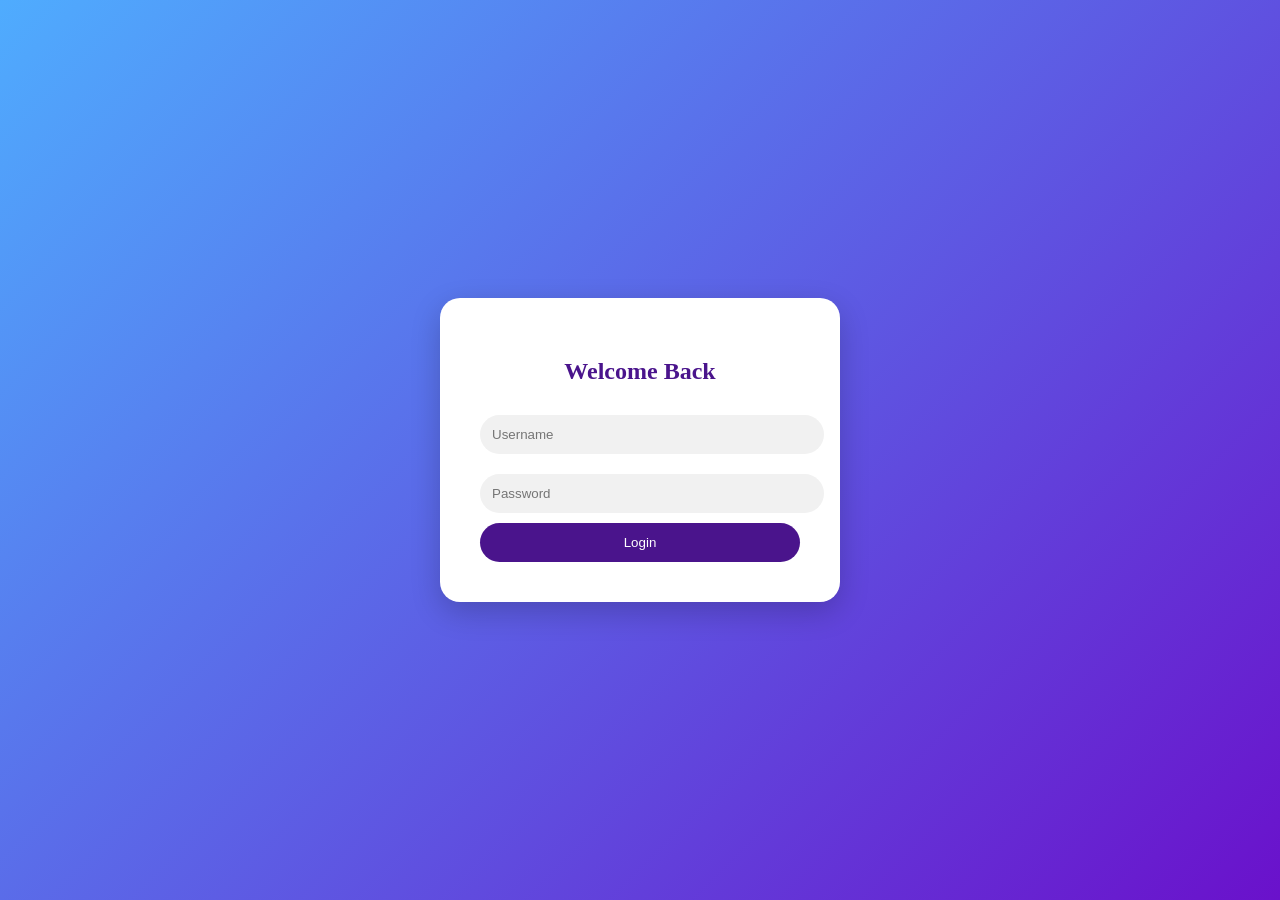
<file: templates/login.html>
<!DOCTYPE html>
<html>
<head>
<title>Login</title>
<style>
body {
    margin:0;
    font-family:'Segoe UI';
    background: linear-gradient(135deg,#4facfe,#6a11cb);
    height:100vh;
    display:flex;
    justify-content:center;
    align-items:center;
}

.card {
    background:white;
    padding:40px;
    border-radius:20px;
    width:320px;
    text-align:center;
    box-shadow:0 10px 30px rgba(0,0,0,0.2);
}

h2 {
    color:#4a148c;
}

input {
    width:100%;
    padding:12px;
    margin:10px 0;
    border-radius:20px;
    border:none;
    background:#f1f1f1;
}

button {
    width:100%;
    padding:12px;
    background:#4a148c;
    color:white;
    border:none;
    border-radius:20px;
    cursor:pointer;
}

button:hover {
    background:#6a11cb;
}
</style>
</head>

<body>

<div class="card">
    <h2>Welcome Back</h2>
    <form method="POST">
        <input name="username" placeholder="Username">
        <input name="password" type="password" placeholder="Password">
        <button>Login</button>
    </form>
</div>

</body>
</html>
</file>
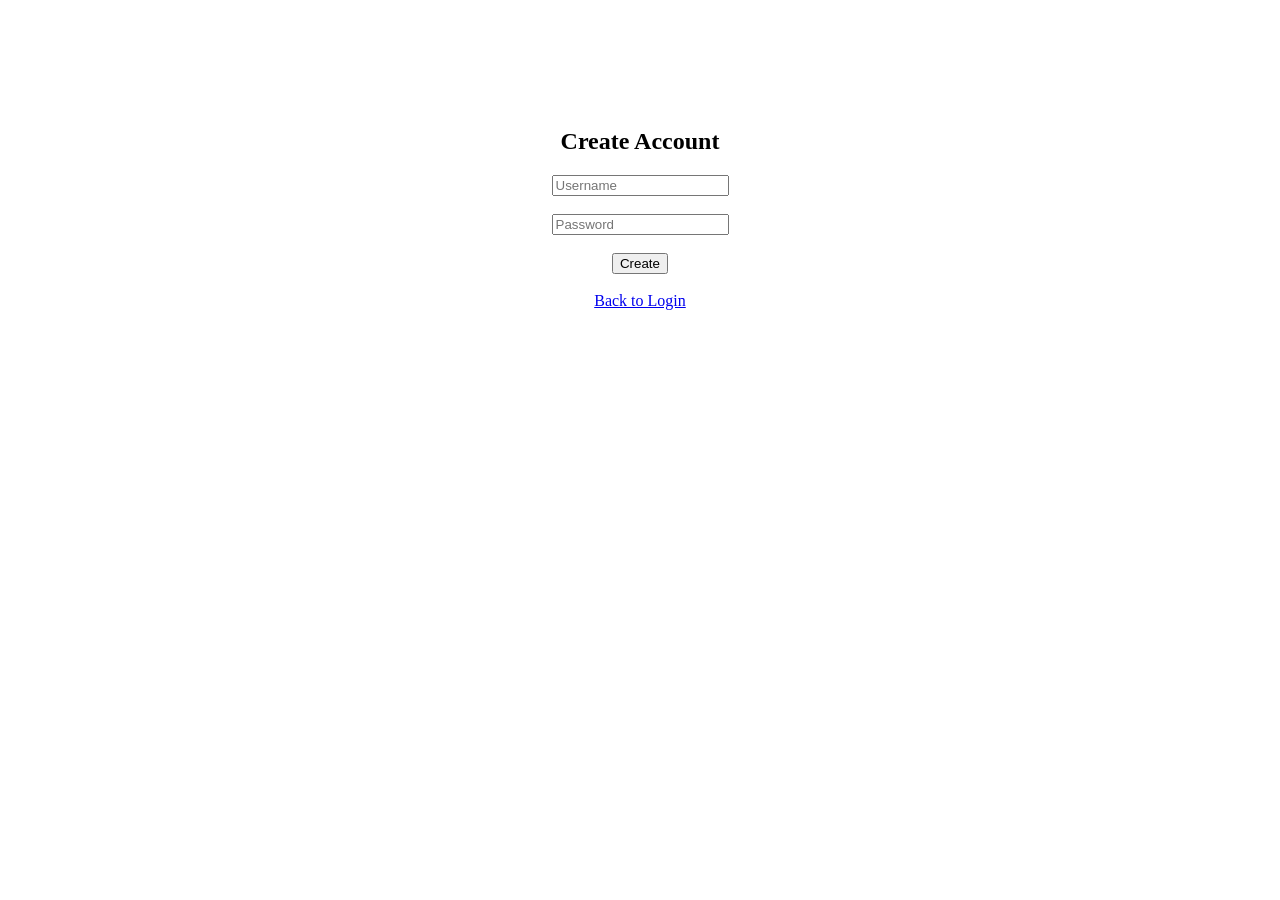
<file: templates/register.html>
<!DOCTYPE html>
<html>
<head>
    <title>Register</title>
</head>

<body style="font-family:Segoe UI; text-align:center; padding-top:100px;">
    <h2>Create Account</h2>

    <form method="POST">
        <input name="username" placeholder="Username"><br><br>
        <input name="password" type="password" placeholder="Password"><br><br>
        <button>Create</button>
    </form>

    <br>
    <a href="/login">Back to Login</a>
</body>
</html>
</file>
